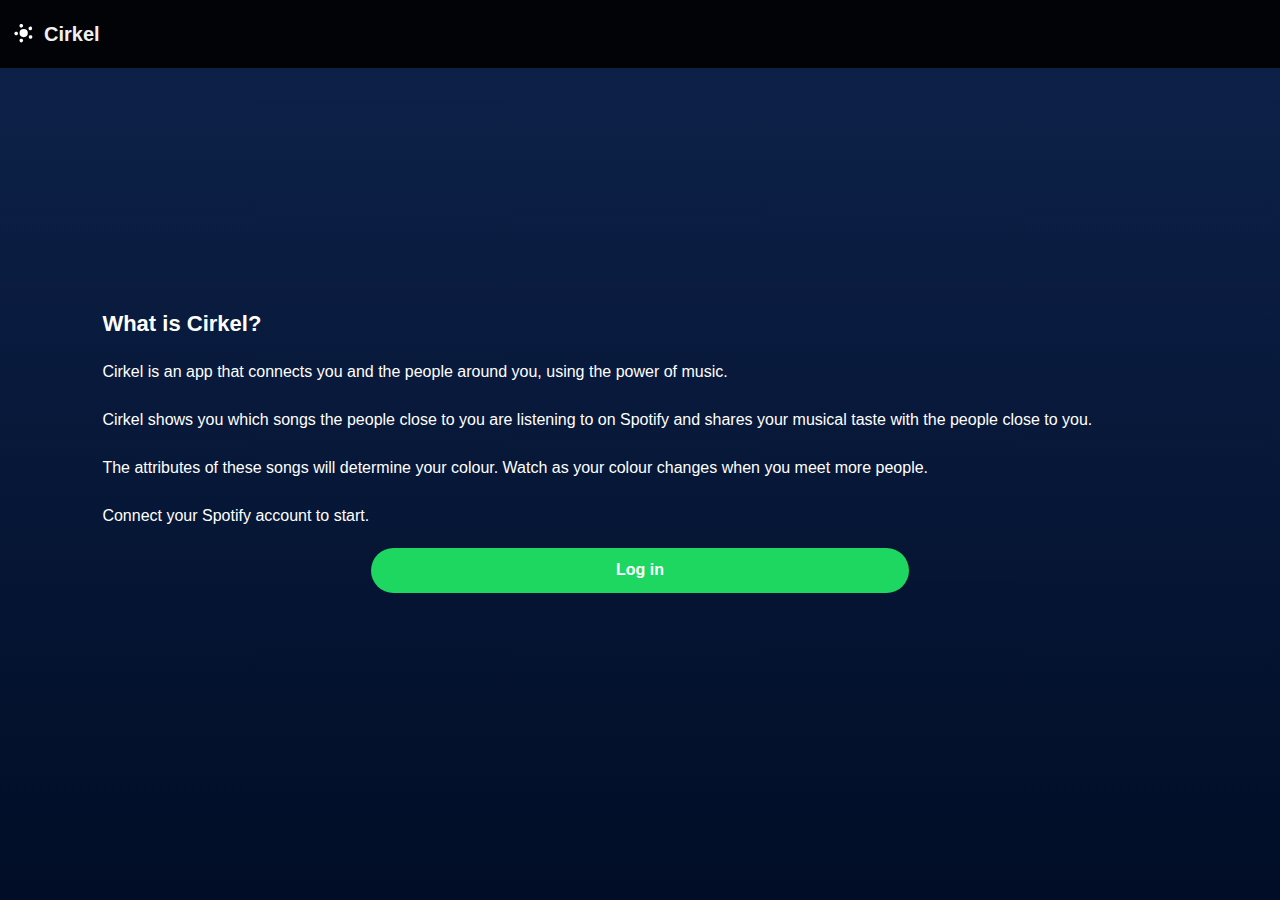
<file: index.html>
<!doctype html>
<html>
<head>

	<title>Cirkel</title>
	
	<link rel="stylesheet" href="css/reset.css">
	<link rel="stylesheet" href="css/presentation.css">
	
	<meta name="viewport" content="width=device-width, initial-scale=1.0, maximum-scale=1.0">
	
	<script src="js/requests.js" type="text/javascript"></script>
	<script src="js/authenticate.js" type="text/javascript"></script>
	
</head>
<body>
	
			<div id="intro-screen">
				<div id="centre">
					<h1>What is Cirkel?</h1>
					Cirkel is an app that connects you and the people around you, using the power of music.<br><br> 
					
					Cirkel shows you which songs the people close to you are listening to on Spotify and shares your musical taste with the people close to you.<br><br> 
					
					The attributes of these songs will determine your colour. Watch as your colour changes when you meet more people.<br><br>
					
					Connect your Spotify account to start.
					<a id="start-button">Log in</a>
				</div>
			</div>
			
			<main>
				
				<header>
					<span class="logo"></span>
					<span>Cirkel</span>
				</header>
				
			</main>
</body>
</html>
</file>
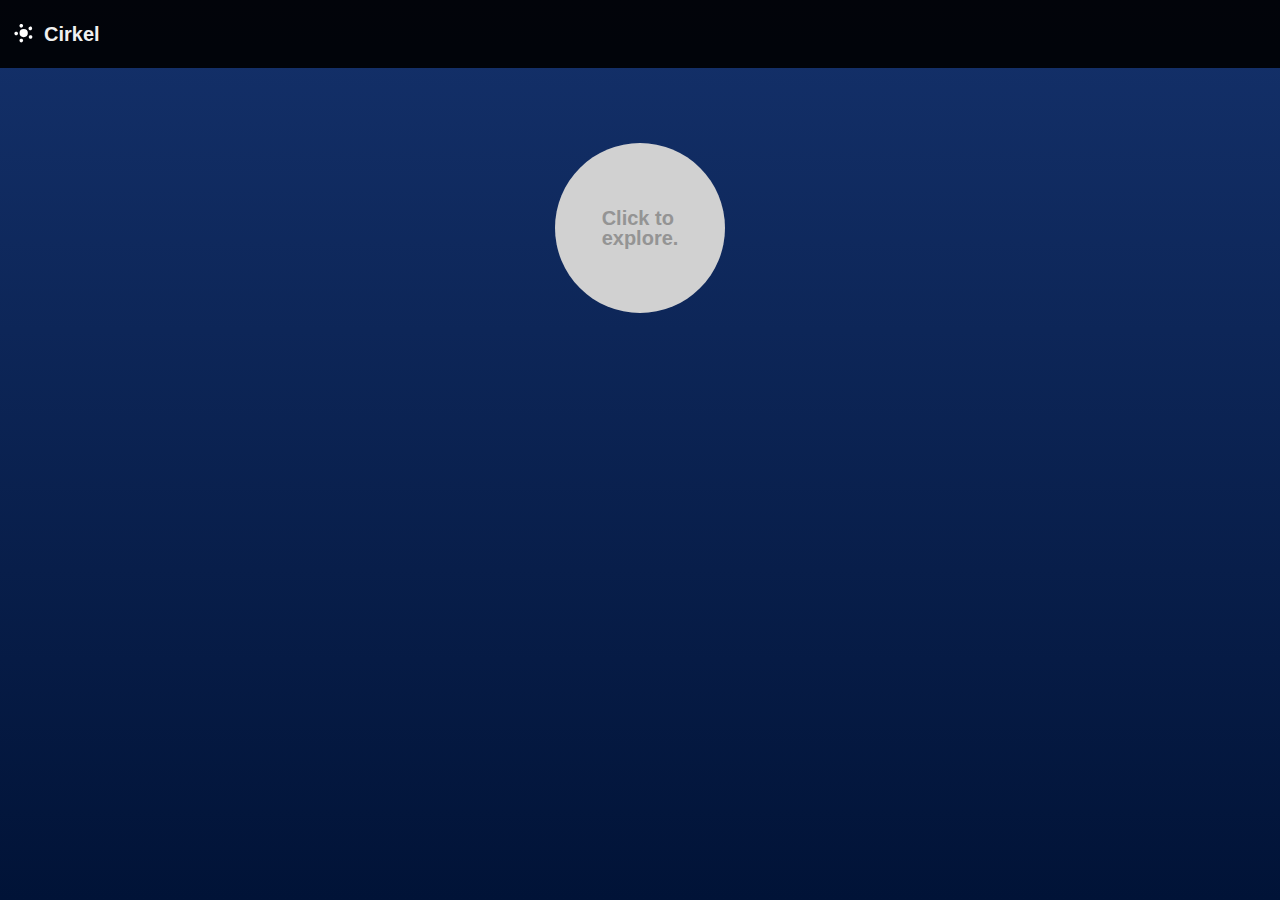
<file: app.html>
<!doctype html>
<html>
<head>

	<title>Cirkel</title>

	<link rel="stylesheet" href="css/reset.css">
	<link rel="stylesheet" href="css/presentation.css">

	<meta name="viewport" content="width=device-width, initial-scale=1.0, maximum-scale=1.0">

	<script src="js/requests.js" type="text/javascript"></script>
	<script src="js/add-to-playlist.js" type="text/javascript"></script>
	<script src="js/handle-circle-click.js" type="text/javascript"></script>
	<script src="js/handle-menus.js" type="text/javascript"></script>

</head>
<body>

			<main>

				<header>
					<span class="logo"></span>
					<span>Cirkel</span>
				</header>

				<div id="visualisation">
					<ul id="little-circles">
						<li id="circle-0"></li>
						<li id="circle-1"></li>
						<li id="circle-2"></li>
						<li id="circle-3"></li>
						<li id="circle-4"></li>
					</ul>

					<div id="user-circle">
						<span id="text">Click to<br>explore.</span>
						<div id="perimetre"></div>
					</div>
					</div>
				</div>

				<div id="single-song-menu">
					<h1>User name</h1>
					<div id="single-song">
						<a id="close-single-song">Close menu</a>
						<div class="song-colour"></div>
						<div class="info">
							<span class="title">Title</span>
							<span class="artist">Artist #1</span>
						</div>
						<div class="preview">
							Preview
						</div>
						<a class="add">
						</a>
					</div>
				</div>

				<div id="song-list">
					<h1>Colours around you</h1>
					<div id="scroll">
					<ul>
						<li>
							<div class="song-colour" style="background-color: #3E95EB;"></div>
							<div class="info">
								<span class="title">Title</span>
								<span class="artist">Artist #1</span>
							</div>
							<div class="preview">
								Preview
							</div>
							<a class="add">
							</a>
						</li>
						<li>
							<div class="song-colour" style="background-color: #836DEB;"></div>
							<div class="info">
								<span class="title">Title</span>
								<span class="artist">Artist #2</span>
							</div>
							<div class="preview">
								Preview
							</div>
							<a class="add"></a>
						</li>
						<li>
							<div class="song-colour" style="background-color: #83EEEB;"></div>
							<div class="info">
								<span class="title">Title</span>
								<span class="artist">Artist #3</span>
							</div>
							<div class="preview">
								Preview
							</div>
							<a class="add"></a>
						</li>
						<li>
							<div class="song-colour" style="background-color: #C088EB;"></div>
							<div class="info">
								<span class="title">Title</span>
								<span class="artist">Artist #4</span>
							</div>
							<div class="preview">
								Preview
							</div>
							<a class="add"></a>
						</li>
						<li>
							<div class="song-colour" style="background-color: #FF70AB;"></div>
							<div class="info">
								<span class="title">Title</span>
								<span class="artist">Artist #5</span>
							</div>
							<div class="preview">
								Preview
							</div>
							<a class="add"></a>
						</li>
					</ul>
					</div>
				</div>

			</main>
	</body>
</html>
</file>
<file: css/presentation.css>
html {
	font: normal 62.5%/1.5 "Helvetica Neue", Arial, Helvetica, Geneva, sans-serif;
}

html,
body {
	height: 100%;
	z-index: -500;
	background: linear-gradient(180deg, #14316B, #011337);
}

/* Flexin' it */
main {
	display: flex;
	flex-direction: column;
	height: 100vh;
	position: relative;
	overflow: hidden;
}

/* Header bar */
header {
	padding: 2.4rem 1.4rem;
	color: #f0f0f0;
	font-size: 2rem;
	font-weight: bold;
	top: 0;
	background-color: rgba(0, 0, 0, .9);
	flex: 0 0 0;
	
	display: flex;
	flex-direction: row;
	justify-content: flex-start;
	align-items: center;
	
	position: relative;
	top: -30%;
	z-index: 301;
	transition: top 0.4s ease-in-out;
}

header span.logo {
	width: 2rem;
	height: 2rem;
	display: block;
	margin-right: 1rem;
	background: url('../img/logo.svg') no-repeat;
}

/* Circle visualisation */
div#visualisation {
	width: 100%;
	display: flex;
	justify-content: center;
	align-items: center;
	flex: 0 0 32rem;
	position: relative;
	
	opacity: 0;
	transition: opacity 0.2s ease-in-out;
}

div#user-circle {
	width: 17rem;
	height: 17rem;
	cursor: pointer;
	border-radius: 30rem;
	background-color: #cccccc;
	
	display: flex;
	justify-content: center;
	align-items: center;
	
	font-size: 2rem;
	font-weight: bold;
	color: #888;
	
	position: relative;
	transition: all 0.3s ease-in-out;
}

div#user-circle span#text {
	opacity: 1;
	transition: opacity 0.2s ease-in-out;
}

div#perimetre {
	width: 17rem;
	height: 17rem;
	border-radius: 30rem;
	background-color: rgba(255, 255, 255, .1);
	display: flex;
	justify-content: center;
	align-items: center;
	
	position: absolute;
	top: 0;
	left: 0;
	z-index: 300;
	transition: opacity 0.3s ease-in-out;
	transform-origin: center center;
}

div.pulsing {
	animation: pulse 1s ease-in-out 0s infinite alternate;
}

@keyframes pulse {
	from {
		transform: translateX(0%) translateY(0%) scale(0);
	}
	
	to {
		transform: translateX(0%) translateY(0%) scale(1.4);
	}
}

/* Little circles */
ul#little-circles {
	top: 0;
	left: 0;
	width: 100%;
	height: 100%;
	z-index: 100;
	opacity: 0;
	position: absolute;
	transition: all 0.3s ease-in;
}

ul#little-circles li {
	width: 2.5rem;
	height: 2.5rem;
	border-radius: 100%;
	cursor: pointer;
	z-index: 100;
	background-color: #000000;
	position: relative;
	transition: border-color 1s ease-in-out;
}

ul#little-circles li:before {
	transition: border-color 1s ease-in-out;
	border: 0.1rem solid transparent;
}

ul#little-circles li.selected:before {
	content: '';
	display: block;
	width: 3.5rem;
	height: 3.5rem;
	position: absolute;
	top: -0.6rem;
	left: -0.6rem;
	z-index: -1;
	border-color: #ffffff;
	border-radius: 30rem;
}

ul#little-circles li#circle-0 {
	top: 10%;
	left: 30%;
	background-color: #3E95EB;
}

ul#little-circles li#circle-1 {
	top: 30%;
	left: 10%;
	background-color: #836DEB;
}

ul#little-circles li#circle-2 {
	top: 10%;
	left: 80%;
	background-color: #83EEEB;
}

ul#little-circles li#circle-3 {
	top: 30%;
	left: 75%;
	background-color: #C088EB;
}

ul#little-circles li#circle-4 {
	top: 56%;
	left: 35%;
	background-color: #FF70AB;
}

/* Tracks */
div#song-list,
div#single-song-menu {
	flex: 1 0 0;
	width: 100%;
	position: absolute;
	z-index: 200;
	transition: bottom 0.4s ease-in-out;
}

div#song-list div#scroll {
	height: 21.6rem;
	overflow: scroll;
}

div#song-list h1,
div#single-song-menu h1 {
	color: #ffffff;
	padding-left: 2rem;
	font: bold 2rem/2 "Helvetica Neue", Arial, Helvetica, Geneva, sans-serif;
}

div#song-list ul,
div#single-song-menu div#single-song {
	background-color: #000000;
}

div#song-list ul li,
div#single-song-menu div#single-song {
	font-size: 1.8rem;
	text-transform: uppercase;
	padding: 1.5rem 1.5rem 1.5rem 1.5rem;
	
	display: flex;
	flex-direction: row;
	align-items: center;
}

div#song-list ul li div.song-colour,
div#song-list ul li div.preview,
div#single-song-menu div.song-colour, 
div#single-song-menu div.preview {
	width: 4rem;
	height: 4rem;
}

div#song-list ul li div.song-colour,
div#single-song-menu div.song-colour {
	width: 4rem;
	height: 4rem;
	border-radius: 100%;
	background-color: #ffffff;
}

div#song-list ul li div.info,
div#single-song-menu div.info {
	flex: 1 0 0;
	margin-left: 2rem;
}

/* Song title */
div#song-list ul li div.info span.title,
div#single-song-menu div.info span.title {
	display: block;
	color: #f0f0f0;
	text-transform: none;
	margin-bottom: 0.3rem;
}

div#song-list ul li div.info span.artist,
div#single-song-menu div.info span.artist {
	color: #888888;
	font-size: 1.3rem;
}

div#song-list ul li div.preview,
div#song-list ul li a.add,
div#song-list ul li a.added,
div#single-song-menu div.preview,
div#single-song-menu a.add,
div#single-song-menu a.added {
	border-radius: 100%;
	font-size: 1.2rem;
	cursor: pointer;
	color: #777777;
	text-transform: none;
	border: 0.2rem solid #555555;
	
	display: flex;
	justify-content: center;
	align-items: center;
	width: 4.3rem;
	height: 4.3rem;
	transition: border-color 0.2s ease-in-out, color 0.2s ease-in-out;
	
	text-indent: -999rem;
	background: url('../img/play.svg') no-repeat center center/30%;
}

div#song-list ul li a.add,
div#song-list ul li a.added,
div#single-song-menu a.add,
div#single-song-menu a.added {
	margin-left: 2rem;
	background: url('../img/add.svg') no-repeat center center/36%;
}

div#song-list ul li a.added,
div#song-list ul li a.added:hover,
div#song-list ul li a.added:focus,
div#single-song-menu a.added,
div#single-song-menu a.added:hover,
div#single-song-menu a.added:focus {
	border-color: #1ED760;
	background-size: 40%;
	background-image: url('../img/added.svg');
}

div#song-list ul li div.preview:hover,
div#song-list ul li div.preview:focus,
div#song-list ul li a.add:hover,
div#song-list ul li a.add:focus,
div#single-song-menu div.preview:hover,
div#single-song-menu div.preview:focus,
div#single-song-menu a.add:hover,
div#single-song-menu a.add:focus {
	color: #f0f0f0;
	border-color: #f0f0f0;
}

div#single-song {
	flex-wrap: wrap;
	border-bottom: 2rem solid transparent;
}

/* Close single song menubutton */
a#close-single-song {
	flex: 0 1 100%;
	height: 2.5rem;
	cursor: pointer;
	transform: translateY(-1rem);
	background: url('../img/close-menu.svg') no-repeat center center/2rem;
}

/* Intro screen */
div#intro-screen {
	top: 0;
	left: 0;
	position: absolute;
	width: 100vw;
	height: 100vh;
	z-index: 300;
	background: linear-gradient(rgba(0, 0, 0, 0.3), rgba(0, 0, 0, 0.3)), linear-gradient(180deg, #14316B, #011337);
	
	color: #ffffff;
	font-size: 1.6rem;
	line-height: 1.5;
	
	display: flex;
	justify-content: center;
	align-items: center;
}

div#intro-screen h1 {
	font-size: 2.2rem;
	font-weight: bold;
	color: #ffffff;
	text-align: left;
	margin-bottom: 2rem;
}

div#intro-screen div#centre {
	width: 84%;
}

div#intro-screen a#start-button {
	display: block;
	width: 50%;
	text-align: center;
	border-radius: 30rem;
	padding: 1rem 2rem 1.1rem 2rem;
	font-weight: bold;
	cursor: pointer;
	margin: 2rem auto 0 auto;
	background-color: #1ED760;
}
</file>
